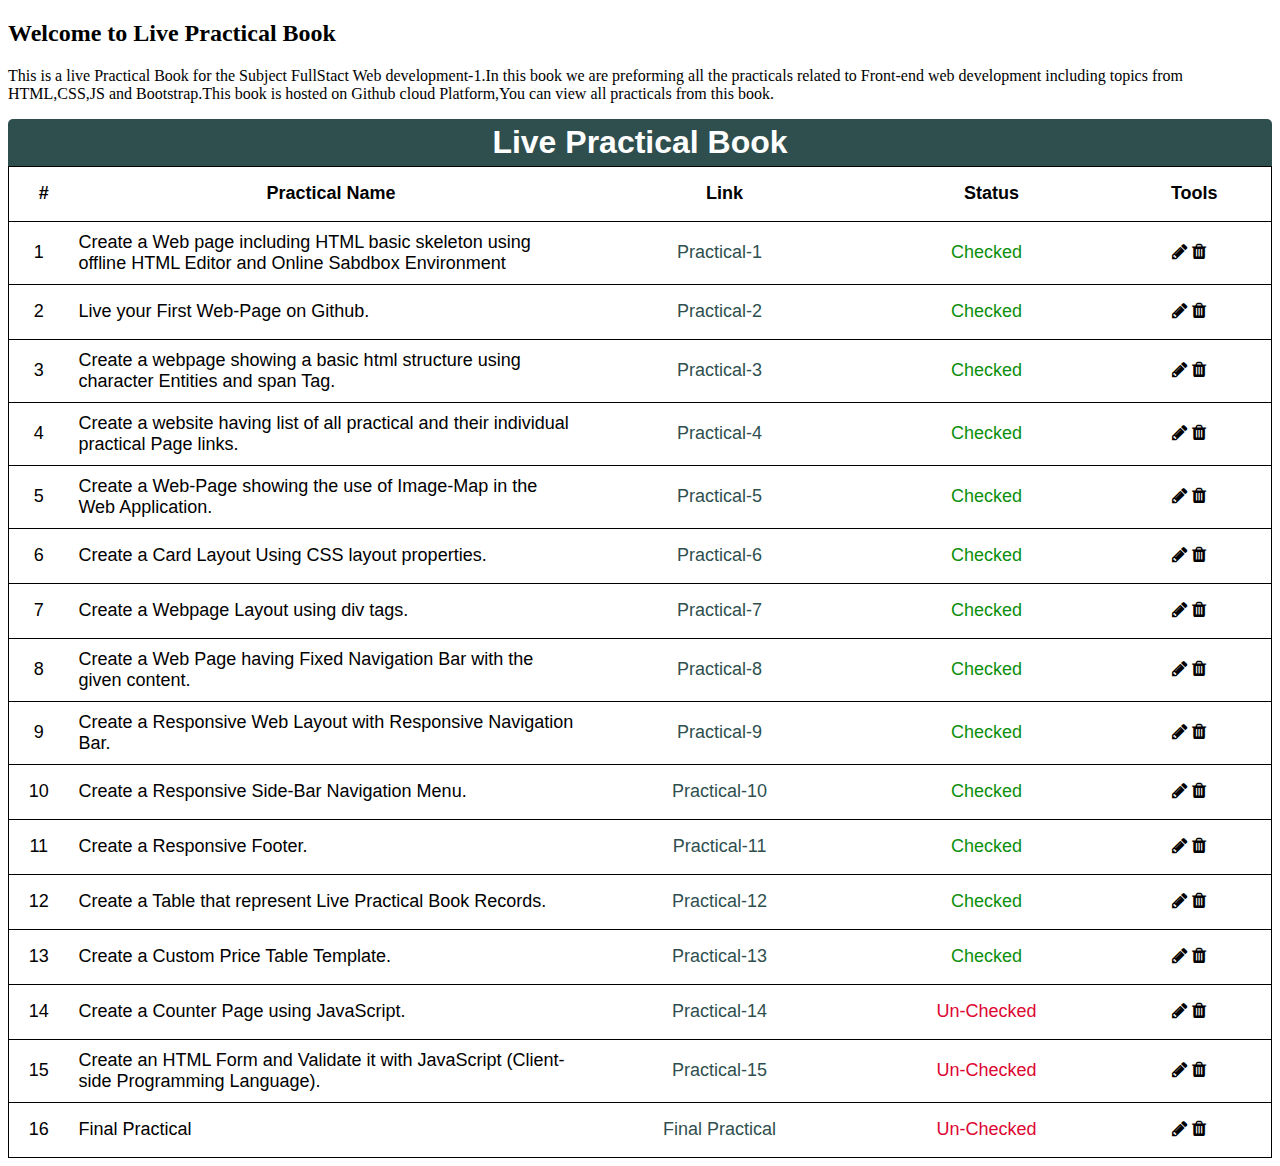
<file: index.html>
<!DOCTYPE html>
<html lang="en">
<head>
    <meta charset="UTF-8">
    <meta http-equiv="X-UA-Compatible" content="IE=edge">
    <meta name="viewport" content="width=device-width, initial-scale=1.0">
    <title>FullStack Practicals</title>
    <link rel="stylesheet" href="./index.css">
    <link rel="stylesheet" href="https://stackpath.bootstrapcdn.com/font-awesome/4.7.0/css/font-awesome.min.css">
</head>
<body>
    <h2>Welcome to Live Practical Book</h2>
    <p>
      This is a live Practical Book for the Subject FullStact Web
      development-1.In this book we are preforming all the practicals related to
      Front-end web development including topics from HTML,CSS,JS and
      Bootstrap.This book is hosted on Github cloud Platform,You can view all
      practicals from this book.
    </p>
    <table align="center">
        <caption>Live Practical Book</caption>
        <tr>
            <th>#</th>
            <th>Practical Name</th>
            <th>Link</th>
            <th>Status</th>
            <th>Tools</th>
        </tr>
        <tr>
            <td>1</td>
            <td id="name">Create a Web page including HTML basic skeleton using offline HTML Editor and Online Sabdbox Environment</td>
            <td><a href="./Practicals/Practical-1.html" target="_blank">Practical-1</a> </td>
            <td id="check">Checked</td>
            <td><span><i class="fa fa-pencil " title="Edit"></i></span><i class="fa fa-trash" title="Delete"></i></td>
        </tr>
        <tr>
            <td>2</td>
            <td id="name">Live your First Web-Page on Github.</td>
            <td><a href="./Practicals/Practical-2.html" target="_blank">Practical-2</a> </td>
            <td id="check">Checked</td>
            <td><span><i class="fa fa-pencil " title="Edit"></i></span><i class="fa fa-trash" title="Delete"></i></td>
        </tr>
        <tr>
            <td>3</td>
            <td id="name">Create a webpage showing a basic html structure using character Entities and span Tag.</td>
            <td><a href="./Practicals/Practical-3.html" target="_blank">Practical-3</a> </td>
            <td id="check">Checked</td>
            <td><span><i class="fa fa-pencil " title="Edit"></i></span><i class="fa fa-trash" title="Delete"></i></td>
        </tr>
        <tr>
            <td>4</td>
            <td id="name">Create a website having list of all practical and their individual practical Page links. </td>
            <td><a href="./Practicals/Practical-4.html" target="_blank">Practical-4</a> </td>
            <td id="check">Checked</td>
            <td><span><i class="fa fa-pencil " title="Edit"></i></span><i class="fa fa-trash" title="Delete"></i></td>
        </tr>
        <tr>
            <td>5</td>
            <td id="name">Create a Web-Page showing the use of Image-Map in the Web Application.</td>
            <td><a href="./Practicals/Practical-5.html" target="_blank">Practical-5</a> </td>
            <td id="check">Checked</td>
            <td><span><i class="fa fa-pencil " title="Edit"></i></span><i class="fa fa-trash" title="Delete"></i></td>
        </tr>
        <tr>
            <td>6</td>
            <td id="name">Create a Card Layout Using CSS layout properties.</td>
            <td><a href="./Practicals/Practical-6.html" target="_blank">Practical-6</a> </td>
            <td id="check">Checked</td>
            <td><span><i class="fa fa-pencil " title="Edit"></i></span><i class="fa fa-trash" title="Delete"></i></td>
        </tr>
        <tr>
            <td>7</td>
            <td id="name">Create a Webpage Layout using div tags. </td>
            <td><a href="./Practicals/Practical-7.html" target="_blank">Practical-7</a> </td>
            <td id="check">Checked</td>
            <td><span><i class="fa fa-pencil " title="Edit"></i></span><i class="fa fa-trash" title="Delete"></i></td>
        </tr>
        <tr>
            <td>8</td>
            <td id="name">Create a Web Page having Fixed Navigation Bar with the given content.</td>
            <td><a href="./Practicals/Practical-8.html" target="_blank">Practical-8</a> </td>
            <td id="check">Checked</td>
            <td><span><i class="fa fa-pencil " title="Edit"></i></span><i class="fa fa-trash" title="Delete"></i></td>
        </tr>
        <tr>
            <td>9</td>
            <td id="name">Create a Responsive Web Layout with Responsive Navigation Bar. </td>
            <td><a href="./Practicals/Practical-9.html" target="_blank">Practical-9</a> </td>
            <td id="check">Checked</td>
            <td><span><i class="fa fa-pencil " title="Edit"></i></span><i class="fa fa-trash" title="Delete"></i></td>
        </tr>
        <tr>
            <td>10</td>
            <td id="name">Create a Responsive Side-Bar Navigation Menu.</td>
            <td><a href="./Practicals/Practical-10.html" target="_blank">Practical-10</a> </td>
            <td id="check">Checked</td>
            <td><span><i class="fa fa-pencil" title="Edit"></i></span><i class="fa fa-trash" title="Delete"></i></td>
        </tr>
        <tr>
            <td>11</td>
            <td id="name">Create a Responsive Footer.</td>
            <td><a href="./Practicals/Practical-11.html" target="_blank">Practical-11</a> </td>
            <td id="check">Checked</td>
            <td><span><i class="fa fa-pencil" title="Edit"></i></span><i class="fa fa-trash" title="Delete"></i></td>
        </tr>
        <tr>
            <td>12</td>
            <td id="name">Create a Table that represent Live Practical Book Records.</td>
            <td><a href="./Practicals/Practical-12.html" target="_blank">Practical-12</a> </td>
            <td id="check">Checked</td>
            <td><span><i class="fa fa-pencil" title="Edit"></i></span><i class="fa fa-trash" title="Delete"></i></td>
        </tr>
        <tr>
            <td>13</td>
            <td id="name">Create a Custom Price Table Template.</td>
            <td><a href="./Practicals/Practical-13.html" target="_blank">Practical-13</a></td>
            <td id="check">Checked</td>
            <td><span><i class="fa fa-pencil" title="Edit"></i></span><i class="fa fa-trash" title="Delete"></i></td>
        </tr>
        <tr>
            <td>14</td>
            <td id="name">Create a Counter Page using JavaScript.</td>
            <td><a href="./Practicals/Practical-14.html" target="_blank">Practical-14</a></td>
            <td id="check" style="color: rgb(221, 7, 50); font-weight: 300;">Un-Checked</td>
            <td><span><i class="fa fa-pencil" title="Edit"></i></span><i class="fa fa-trash" title="Delete"></i></td>
        </tr>
        <tr>
            <td>15</td>
            <td id="name">Create an HTML Form and Validate it with JavaScript (Client-side Programming Language).</td>
            <td><a href="./Practicals/Practical-15.html" target="_blank">Practical-15</a></td>
            <td id="check" style="color: rgb(221, 7, 50); font-weight: 300;">Un-Checked</td>
            <td><span><i class="fa fa-pencil" title="Edit"></i></span><i class="fa fa-trash" title="Delete"></i></td>
        </tr>
        <tr>
            <td>16</td>
            <td id="name">Final Practical</td>
            <td><a href="./Practicals/FinalPractical.html" target="_blank">Final Practical</a></td>
            <td id="check" style="color: rgb(221, 7, 50); font-weight: 300;">Un-Checked</td>
            <td><span><i class="fa fa-pencil" title="Edit"></i></span><i class="fa fa-trash" title="Delete"></i></td>
        </tr>
    </table>
</body>
</html>
</file>
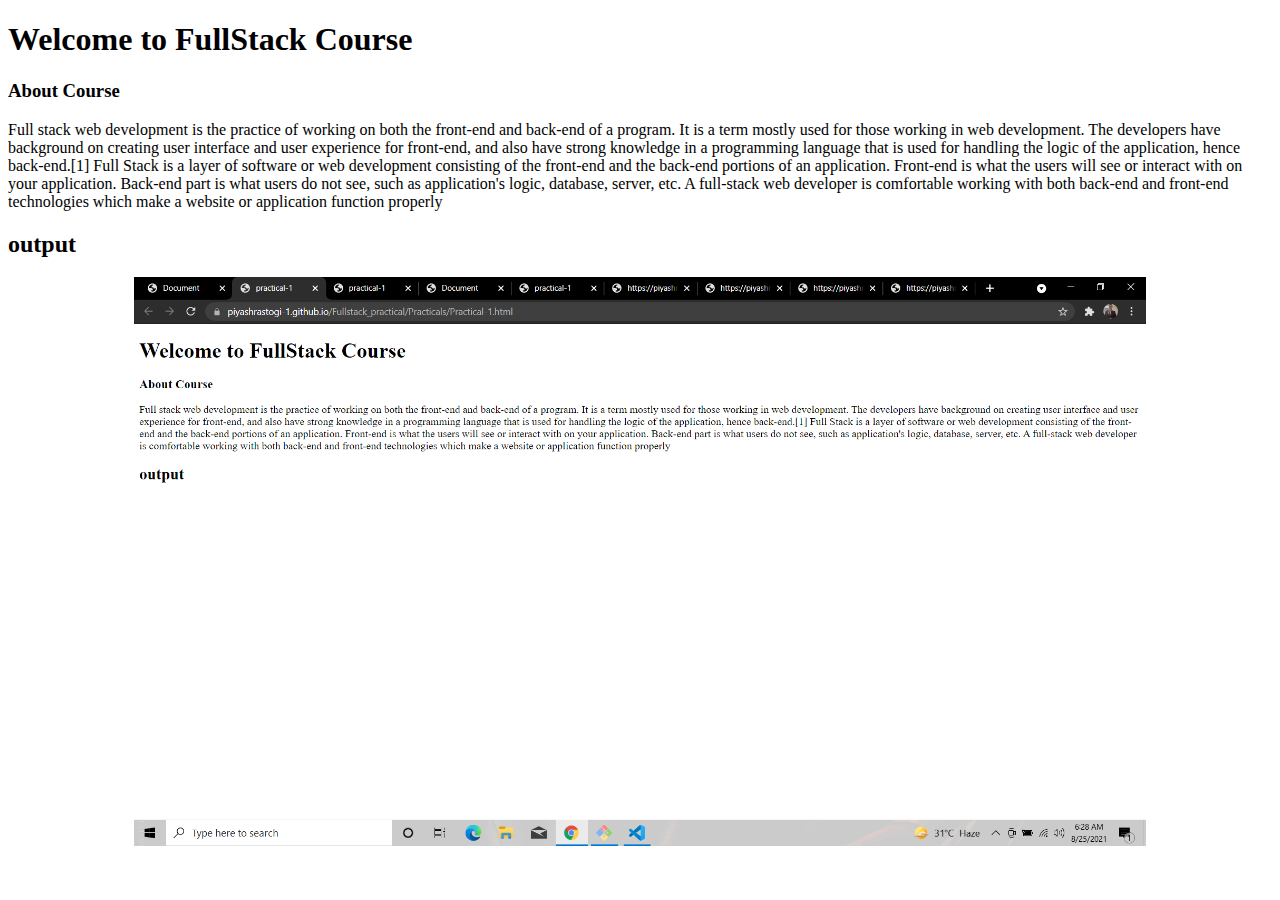
<file: Practicals/Practical-1.html>
<!DOCTYPE html>
<html lang="en">
  <head>
    <meta charset="UTF-8" />
    <meta http-equiv="X-UA-Compatible" content="IE=edge" />
    <meta name="viewport" content="width=device-width, initial-scale=1.0" />
    <title>practical-1</title>
  </head>
  <style>
    img{
      margin-left: 10%;
    }
  </style>
  <body>
    <h1>Welcome to FullStack Course</h1>
    <h3>About Course</h3>
    <p>
      Full stack web development is the practice of working on both the
      front-end and back-end of a program. It is a term mostly used for those
      working in web development. The developers have background on creating
      user interface and user experience for front-end, and also have strong
      knowledge in a programming language that is used for handling the logic of
      the application, hence back-end.[1] Full Stack is a layer of software or
      web development consisting of the front-end and the back-end portions of
      an application. Front-end is what the users will see or interact with on
      your application. Back-end part is what users do not see, such as
      application's logic, database, server, etc. A full-stack web developer is
      comfortable working with both back-end and front-end technologies which
      make a website or application function properly
    </p>
    <h2>output</h2>
 <img src="../Images/practical1.png" alt="" width="80%">
  </body>
</html>
</file>
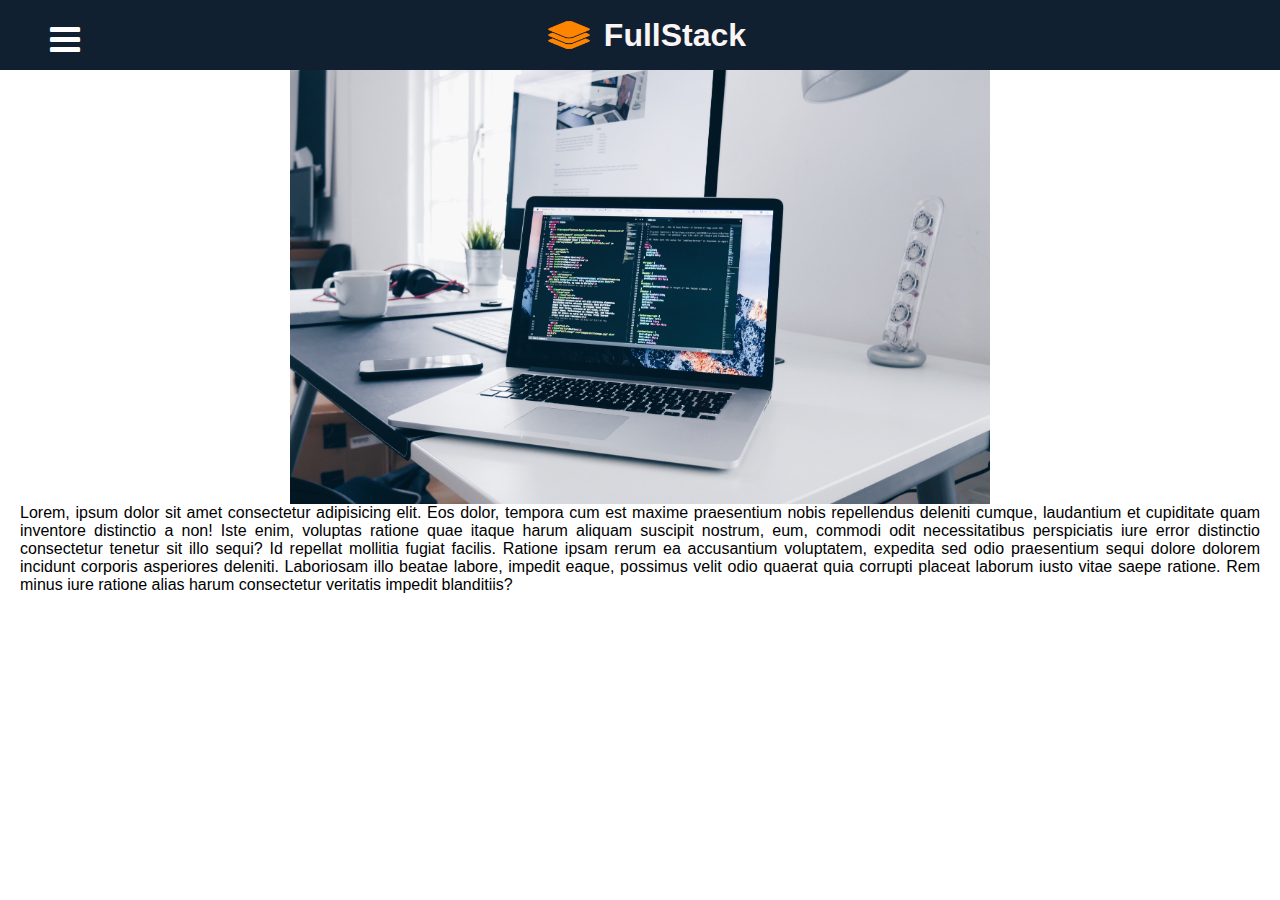
<file: Practicals/Practical-10.html>
<!DOCTYPE html>
<html lang="en">

<head>
    <meta charset="UTF-8" />
    <meta http-equiv="X-UA-Compatible" content="IE=edge" />
    <meta name="viewport" content="width=device-width, initial-scale=1.0" />
    <title>Practical-10</title>
    <link rel="stylesheet"
        href="https://stackpath.bootstrapcdn.com/font-awesome/4.7.0/css/font-awesome.min.css"/>
    <link rel="stylesheet" href="./CSS/Practical-10.css" />
</head>

<body>
    <header>
        <img src="../Images/fullstack.png" alt="" />
        <h1>FullStack</h1>
    </header>
        <input type="checkbox" name="" id="chk">
        <label for="chk" class="show-btn">
            <i class="fa fa-bars"></i>
        </label>
        <label for="chk" class="hide-btn">
            <i class="fa fa-times"></i>
        </label>
    
    <aside class="sidebar">
        <ul>
            <li><a href="#"><i class="fa fa-home"><span> Home</span></i></a></li>
            <li><a href="#"><i class="fa fa-user"><span> About</span></i></a></li>
            <li><a href="#"><i class="fa fa-service"><span> Service</span></i></a></li>
            <li><a href="#"><i class="fa fa-edit"><span> Blog</span></i></a></li>
            <li><a href="#"><i class="fa fa-phone"><span> Contact</span></i></a></li>
        </ul>
        <div class="social-link"> 
            <i class="fa fa-facebook-square"></i>
            <i class="fa fa-youtube-square"></i>
            <i class="fa fa-instagram"></i>
        </div>
        

    </aside>
    <main>
        <img src="../Images/background.jpg" alt="" />
        <p>
            Lorem, ipsum dolor sit amet consectetur adipisicing elit. Eos dolor,
            tempora cum est maxime praesentium nobis repellendus deleniti cumque,
            laudantium et cupiditate quam inventore distinctio a non! Iste enim,
            voluptas ratione quae itaque harum aliquam suscipit nostrum, eum,
            commodi odit necessitatibus perspiciatis iure error distinctio
            consectetur tenetur sit illo sequi? Id repellat mollitia fugiat facilis.
            Ratione ipsam rerum ea accusantium voluptatem, expedita sed odio
            praesentium sequi dolore dolorem incidunt corporis asperiores deleniti.
            Laboriosam illo beatae labore, impedit eaque, possimus velit odio
            quaerat quia corrupti placeat laborum iusto vitae saepe ratione. Rem
            minus iure ratione alias harum consectetur veritatis impedit blanditiis?
        </p>
    </main>
</body>

</html>
</file>
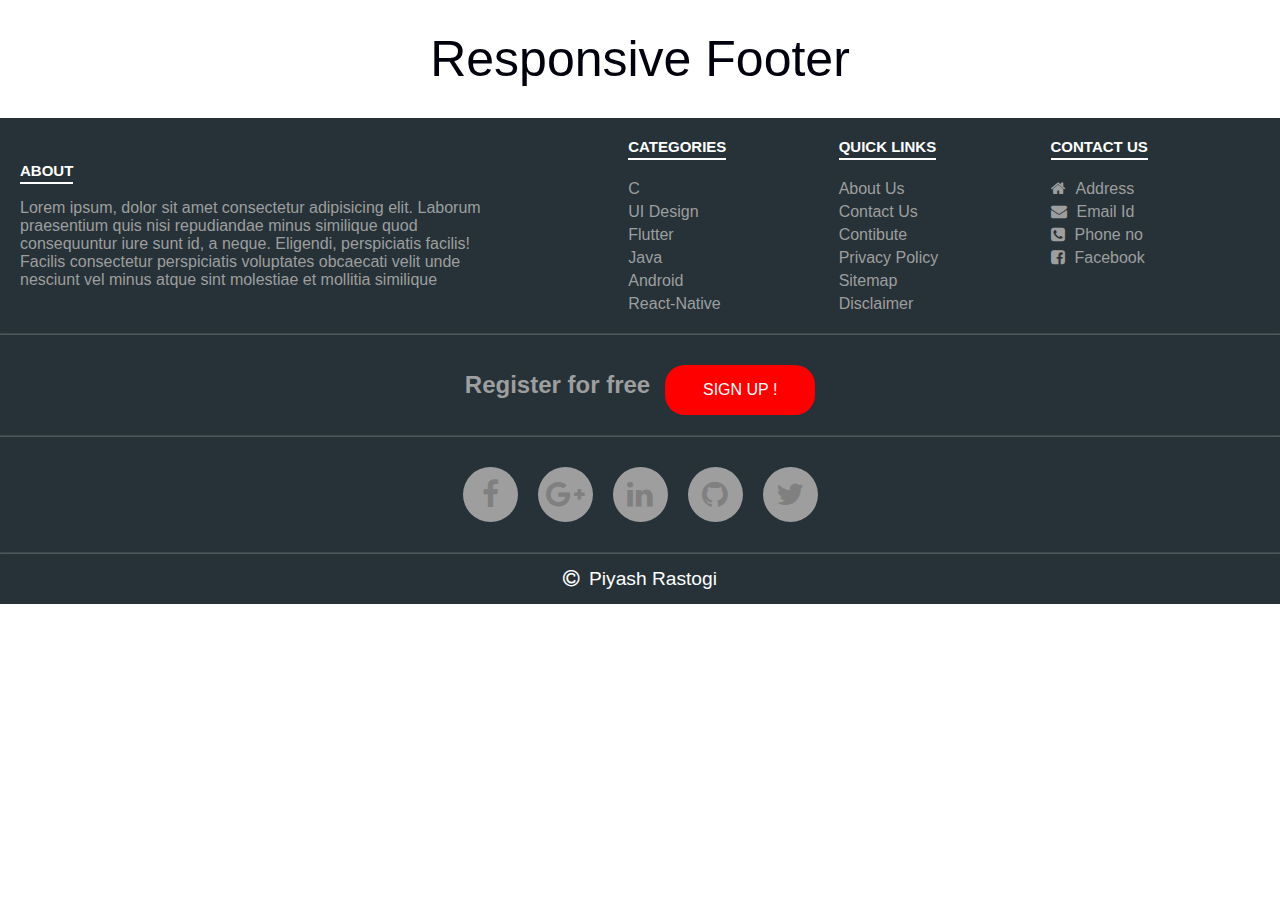
<file: Practicals/Practical-11.html>
<!DOCTYPE html>
<html lang="en">

<head>
    <meta charset="UTF-8">
    <meta name="viewport" content="width=device-width, initial-scale=1.0">
    <title>Practical-11</title>
    <link rel="stylesheet" href="https://stackpath.bootstrapcdn.com/font-awesome/4.7.0/css/font-awesome.min.css">
    <link rel="stylesheet" href="./CSS/Practical-11.css">
</head>
<main>
    Responsive Footer
</main>
<footer>
    <section class="section1">
        <section class="left">
            <h3>About</h3>
            <p>Lorem ipsum, dolor sit amet consectetur adipisicing elit. Laborum praesentium quis nisi repudiandae minus similique quod consequuntur iure sunt id, a neque. Eligendi, perspiciatis facilis! Facilis consectetur perspiciatis voluptates obcaecati
                velit unde nesciunt vel minus atque sint molestiae et mollitia similique
            </p>
        </section>
        <section class="right">
            <ul class="list">
                <h3>Categories</h3>
                <li><a href="#">C</a></li>
                <li><a href="#">UI Design</a></li>
                <li><a href="#">Flutter</a></li>
                <li><a href="#">Java</a></li>
                <li><a href="#">Android</a></li>
                <li><a href="#">React-Native</a></li>
            </ul>
            <ul class="list">
                <h3>Quick Links</h3>
                <li><a href="#">About Us</a></li>
                <li><a href="#">Contact Us</a></li>
                <li><a href="#">Contibute</a></li>
                <li><a href="#">Privacy Policy</a></li>
                <li><a href="#">Sitemap</a></li>
                <li><a href="#">Disclaimer</a></li>
            </ul>
            <ul class="list">
                <h3>Contact Us</h3>
                <li><a href="#"><i class="fa fa-home"></i>Address</a></li>
                <li><a href="#"><i class="fa fa-envelope"></i>Email Id</a></li>
                <li><a href="#"><i class="fa fa-phone-square"></i>Phone no</a></li>
                <li><a href="#"><i class="fa fa-facebook-square"></i>Facebook</a></li>
            </ul>
        </section>
    </section>
    <hr>
    <section class="section2">
        <h2>Register for free</h2>
        <a href="">Sign up !</a>
    </section>
    <hr>
    <section class="section3">
        <a href="#" class="facebook"><i class="fa fa-facebook"></i></a>
        <a href="#" class="google"><i class="fa fa-google-plus"></i></a>
        <a href="#" class="linkedin"><i class="fa fa-linkedin"></i></a>
        <a href="#" class="github"><i class="fa fa-github"></i></a>
        <a href="#" class="twitter"><i class="fa fa-twitter"></i></a>
    </section>
    <hr>
    <section class="section4">
        <p><i class="fa fa-copyright"></i>Piyash Rastogi</p>
    </section>
</footer>

<body>

</body>

</html>
</file>
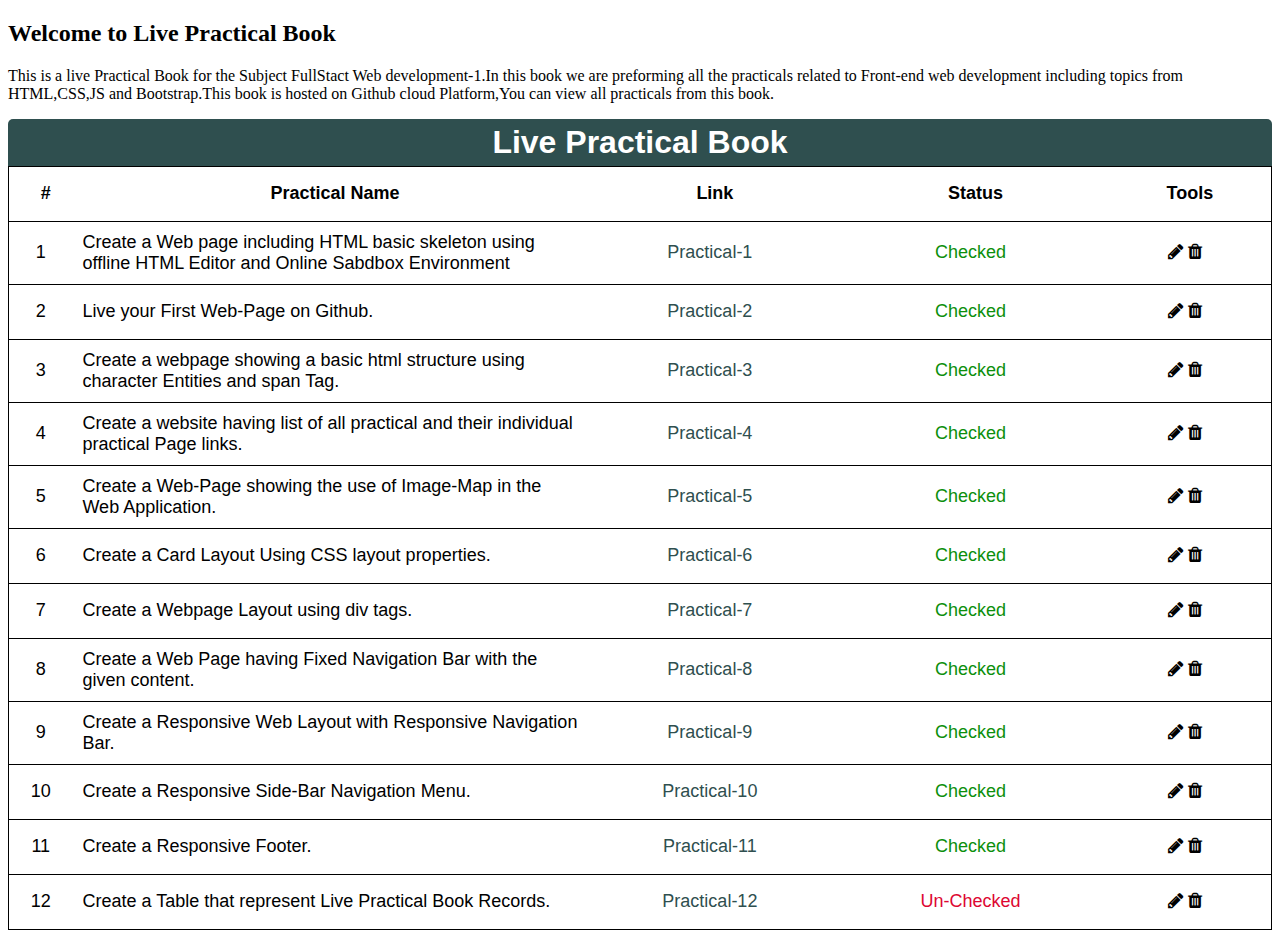
<file: Practicals/Practical-12.html>
<!DOCTYPE html>
<html lang="en">
<head>
    <meta charset="UTF-8">
    <meta http-equiv="X-UA-Compatible" content="IE=edge">
    <meta name="viewport" content="width=device-width, initial-scale=1.0">
    <title>Practical-12</title>
    <link rel="stylesheet" href="./CSS/Practical-12.css">
    <link rel="stylesheet" href="https://stackpath.bootstrapcdn.com/font-awesome/4.7.0/css/font-awesome.min.css">
</head>
<body>
    <h2>Welcome to Live Practical Book</h2>
    <p>
      This is a live Practical Book for the Subject FullStact Web
      development-1.In this book we are preforming all the practicals related to
      Front-end web development including topics from HTML,CSS,JS and
      Bootstrap.This book is hosted on Github cloud Platform,You can view all
      practicals from this book.
    </p>
    <table align="center">
        <caption>Live Practical Book</caption>
        <tr>
            <th>#</th>
            <th>Practical Name</th>
            <th>Link</th>
            <th>Status</th>
            <th>Tools</th>
        </tr>
        <tr>
            <td>1</td>
            <td id="name">Create a Web page including HTML basic skeleton using offline HTML Editor and Online Sabdbox Environment</td>
            <td><a href="./Practical-1.html" target="_blank">Practical-1</a> </td>
            <td id="check">Checked</td>
            <td><span><i class="fa fa-pencil " title="Edit"></i></span><i class="fa fa-trash" title="Delete"></i></td>
        </tr>
        <tr>
            <td>2</td>
            <td id="name">Live your First Web-Page on Github.</td>
            <td><a href="./Practical-2.html" target="_blank">Practical-2</a> </td>
            <td id="check">Checked</td>
            <td><span><i class="fa fa-pencil " title="Edit"></i></span><i class="fa fa-trash" title="Delete"></i></td>
        </tr>
        <tr>
            <td>3</td>
            <td id="name">Create a webpage showing a basic html structure using character Entities and span Tag.</td>
            <td><a href="./Practical-3.html" target="_blank">Practical-3</a> </td>
            <td id="check">Checked</td>
            <td><span><i class="fa fa-pencil " title="Edit"></i></span><i class="fa fa-trash" title="Delete"></i></td>
        </tr>
        <tr>
            <td>4</td>
            <td id="name">Create a website having list of all practical and their individual practical Page links. </td>
            <td><a href="./Practical-4.html" target="_blank">Practical-4</a> </td>
            <td id="check">Checked</td>
            <td><span><i class="fa fa-pencil " title="Edit"></i></span><i class="fa fa-trash" title="Delete"></i></td>
        </tr>
        <tr>
            <td>5</td>
            <td id="name">Create a Web-Page showing the use of Image-Map in the Web Application.</td>
            <td><a href="./Practical-5.html" target="_blank">Practical-5</a> </td>
            <td id="check">Checked</td>
            <td><span><i class="fa fa-pencil " title="Edit"></i></span><i class="fa fa-trash" title="Delete"></i></td>
        </tr>
        <tr>
            <td>6</td>
            <td id="name">Create a Card Layout Using CSS layout properties.</td>
            <td><a href="./Practical-6.html" target="_blank">Practical-6</a> </td>
            <td id="check">Checked</td>
            <td><span><i class="fa fa-pencil " title="Edit"></i></span><i class="fa fa-trash" title="Delete"></i></td>
        </tr>
        <tr>
            <td>7</td>
            <td id="name">Create a Webpage Layout using div tags. </td>
            <td><a href="./Practical-7.html" target="_blank">Practical-7</a> </td>
            <td id="check">Checked</td>
            <td><span><i class="fa fa-pencil " title="Edit"></i></span><i class="fa fa-trash" title="Delete"></i></td>
        </tr>
        <tr>
            <td>8</td>
            <td id="name">Create a Web Page having Fixed Navigation Bar with the given content.</td>
            <td><a href="./Practical-8.html" target="_blank">Practical-8</a> </td>
            <td id="check">Checked</td>
            <td><span><i class="fa fa-pencil " title="Edit"></i></span><i class="fa fa-trash" title="Delete"></i></td>
        </tr>
        <tr>
            <td>9</td>
            <td id="name">Create a Responsive Web Layout with Responsive Navigation Bar. </td>
            <td><a href="./Practical-9.html" target="_blank">Practical-9</a> </td>
            <td id="check">Checked</td>
            <td><span><i class="fa fa-pencil " title="Edit"></i></span><i class="fa fa-trash" title="Delete"></i></td>
        </tr>
        <tr>
            <td>10</td>
            <td id="name">Create a Responsive Side-Bar Navigation Menu.</td>
            <td><a href="./Practical-10.html" target="_blank">Practical-10</a> </td>
            <td id="check">Checked</td>
            <td><span><i class="fa fa-pencil" title="Edit"></i></span><i class="fa fa-trash" title="Delete"></i></td>
        </tr>
        <tr>
            <td>11</td>
            <td id="name">Create a Responsive Footer.</td>
            <td><a href="./Practical-11.html" target="_blank">Practical-11</a> </td>
            <td id="check">Checked</td>
            <td><span><i class="fa fa-pencil" title="Edit"></i></span><i class="fa fa-trash" title="Delete"></i></td>
        </tr>
        <tr>
            <td>12</td>
            <td id="name">Create a Table that represent Live Practical Book Records.</td>
            <td><a href="./Practical-12.html" target="_blank">Practical-12</a> </td>
            <td id="check" style="color: rgb(221, 7, 50); font-weight: 300;">Un-Checked</td>
            <td><span><i class="fa fa-pencil" title="Edit"></i></span><i class="fa fa-trash" title="Delete"></i></td>
        </tr>
    </table>
</body>
</html>
</file>
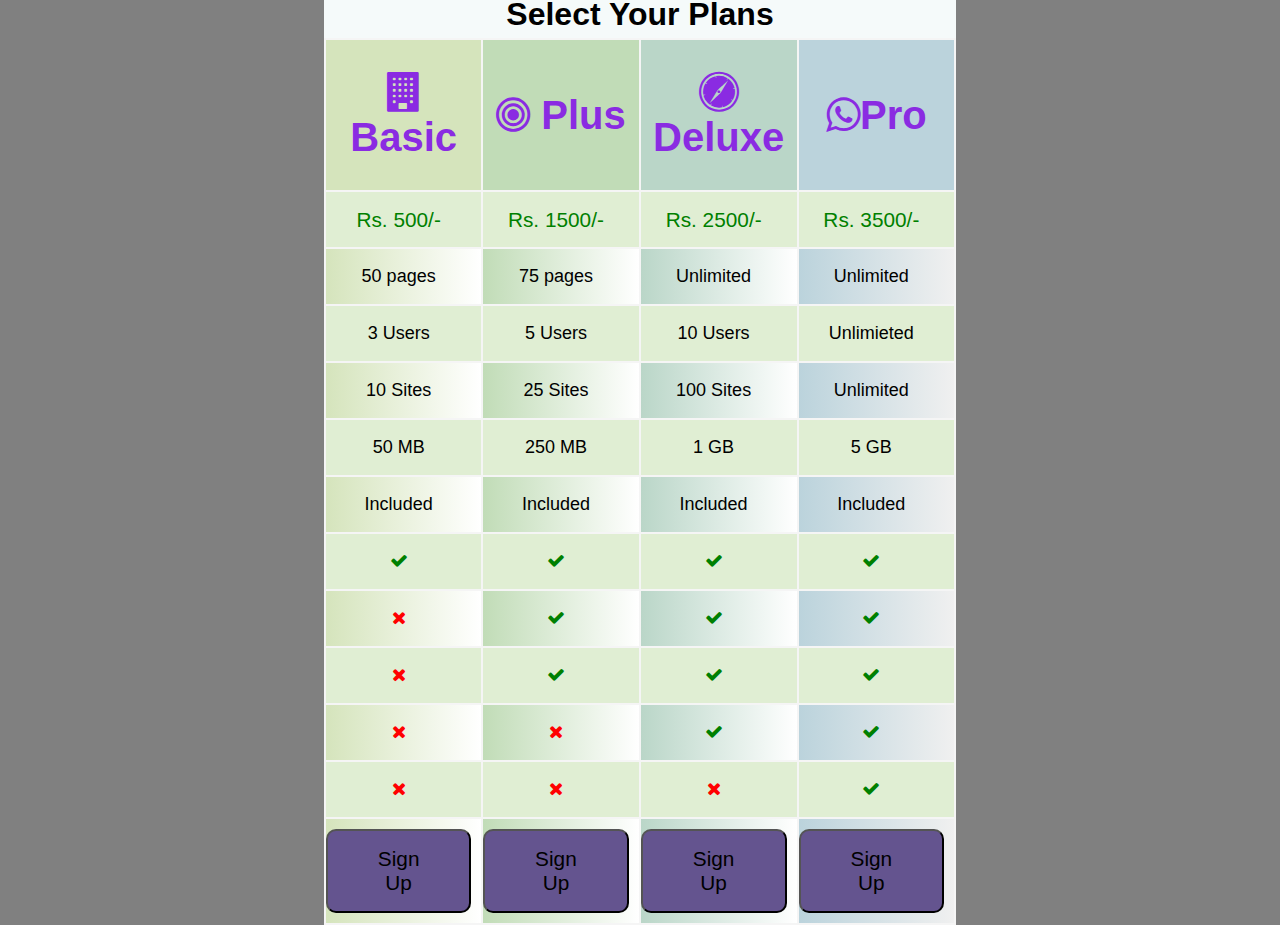
<file: Practicals/Practical-13.html>
<!DOCTYPE html>
<html lang="en">
<head>
    <meta charset="UTF-8">
    <meta http-equiv="X-UA-Compatible" content="IE=edge">
    <meta name="viewport" content="width=device-width, initial-scale=1.0">
    <title>Your Plans</title>
    <link rel="stylesheet" href="./CSS/Practical-13.css">
    <link rel="stylesheet" href="https://stackpath.bootstrapcdn.com/font-awesome/4.7.0/css/font-awesome.min.css">
</head>
<body>
    
    <table>
        <caption>Select Your Plans</caption>
        <tr>
            <th style="background-color: #d5e4bc;"><i class="fa fa-building"></i> Basic</th>
            <th style="background-color: #c1dcb7;"><i class="fa fa-bullseye"></i> Plus</th>
            <th style="background-color: #bad6c8;"><i class="fa fa-safari"></i>Deluxe</th>
            <th style="background-color: rgba(187,211,220,255);"><i class="fa fa-whatsapp"></i>Pro</th>
        </tr>
        <tr class="me">
            <td>Rs. 500/-</td>
            <td>Rs. 1500/-</td>
            <td>Rs. 2500/-</td>
            <td>Rs. 3500/-</td>
        </tr>
        <tr>
            <td class="c1">50 pages</td>
            <td class="c2">75 pages</td>
            <td class="c3">Unlimited</td>
            <td class="c4"> Unlimited</td>
        </tr>
        <tr>
            <td>3 Users</td>
            <td>5 Users</td>
            <td>10 Users</td>
            <td>Unlimieted</td>
        </tr>   
        <tr>
            <td class="c1">10 Sites</td>
            <td class="c2">25 Sites</td>
            <td class="c3">100 Sites</td>
            <td class="c4">Unlimited</td>
        </tr>
        <tr>
            <td>50 MB</td>
            <td>250 MB</td>
            <td>1 GB</td>
            <td>5 GB</td>
        </tr>
        <tr>
            <td class="c1">Included</td>
            <td class="c2">Included</td>
            <td class="c3">Included</td>
            <td class="c4"> Included</td>
        </tr>
        <tr>
            <td style="color: green"><i class="fa fa-check" ></i></td>
            <td style="color: green"><i class="fa fa-check" ></i></td>
            <td style="color: green"><i class="fa fa-check" ></i></td>
            <td style="color: green"><i class="fa fa-check" ></i></td>
        </tr>
        <tr>
            <td class="c1" style="color:red"><i class="fa fa-times"></i></td>
            <td class="c2" style="color: green"><i class="fa fa-check" ></i></td>
            <td class="c3" style="color: green"><i class="fa fa-check" ></i></td>
            <td class="c4" style="color: green"><i class="fa fa-check" ></i></td>
        </tr>
        <tr>
            <td style="color:red"><i class="fa fa-times"></i></td>
            <td style="color: green"><i class="fa fa-check" ></i></td>
            <td style="color: green"><i class="fa fa-check" ></i></td>
            <td style="color: green"><i class="fa fa-check" ></i></td>
        </tr>
        <tr>
            <td class="c1" style="color:red"><i class="fa fa-times"></i></td>
            <td class="c2" style="color:red"><i class="fa fa-times"></i></td>
            <td class="c3" style="color: green"><i class="fa fa-check" ></i></td>
            <td class="c4" style="color: green"><i class="fa fa-check" ></i></td>
        </tr>
        <tr>
            <td style="color:red;"><i class="fa fa-times"></i></td>
            <td style="color:red"><i class="fa fa-times"></i></td>
            <td style="color:red"><i class="fa fa-times"></i></td>
            <td style="color: green"><i class="fa fa-check" ></i></td>
        </tr>
        <tr class="btn">
            <td class="c1"><button>Sign Up</button></td>
            <td class="c2"><button>Sign Up</button></td>
            <td class="c3"><button>Sign Up</button></td>
            <td class="c4"> <button>Sign Up</button></td>

        </tr>
    </table>

</body>
</html>
</file>
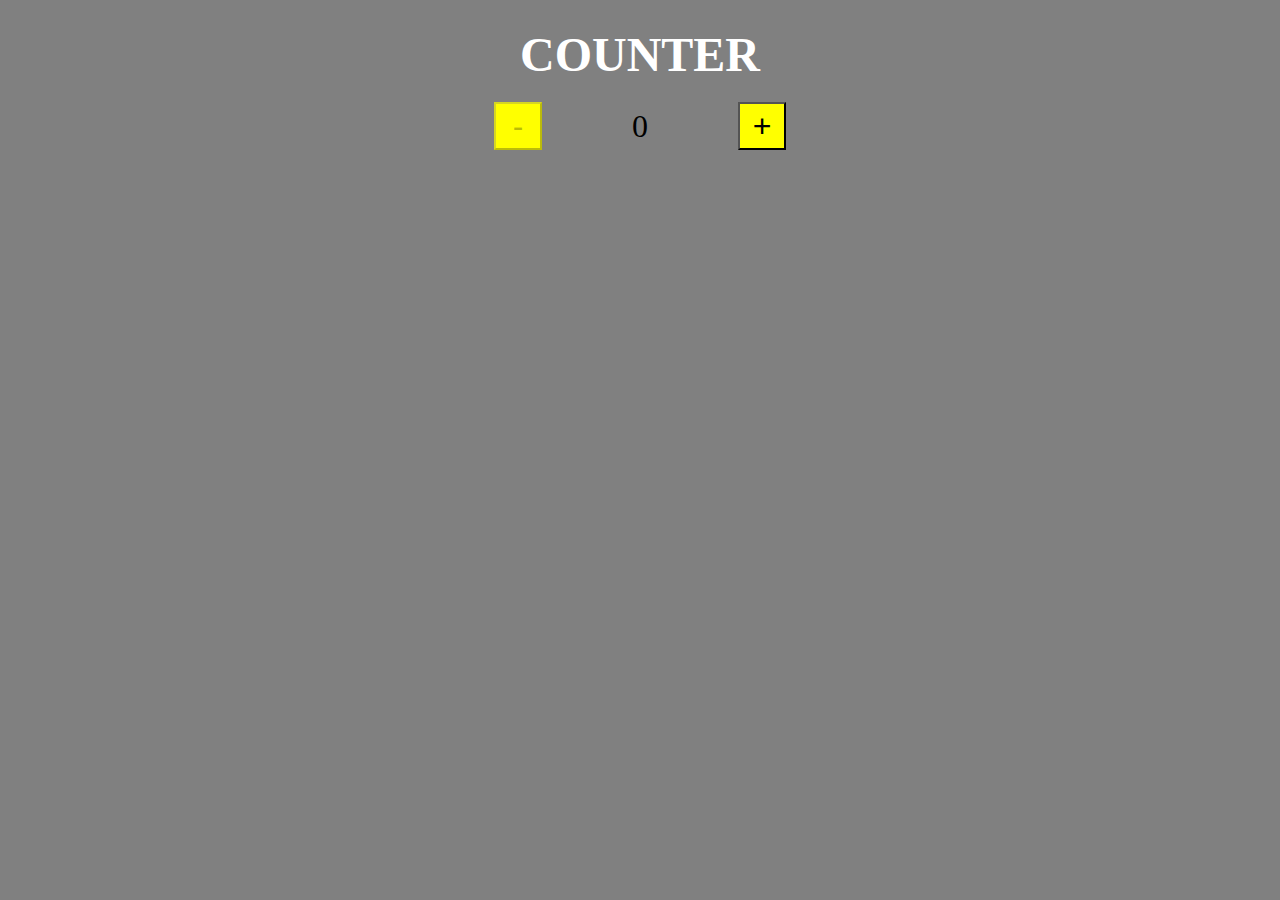
<file: Practicals/Practical-14.html>
<!DOCTYPE html>
<html lang="en">
<head>
    <meta charset="UTF-8">
    <meta http-equiv="X-UA-Compatible" content="IE=edge">
    <meta name="viewport" content="width=device-width, initial-scale=1.0">
    <title>Counter</title>
    <link rel="stylesheet" href="./CSS/Practical-14.css">
    
    <link rel="stylesheet" href="https://stackpath.bootstrapcdn.com/font-awesome/4.7.0/css/font-awesome.min.css">
</head>
<body>

    <div class="container">
        <h1 >COUNTER</h1>
        <div class="count">
            <button id="sub" onclick="fun1()">
                -
            </button>

            <p id="counter">0</p>
            
            <button id="add" onclick="fun2()">
                +
            </button>

        </div>
    </div>
    <script src="./JS/Practical-14.js"></script>
</body>
</html>
</file>
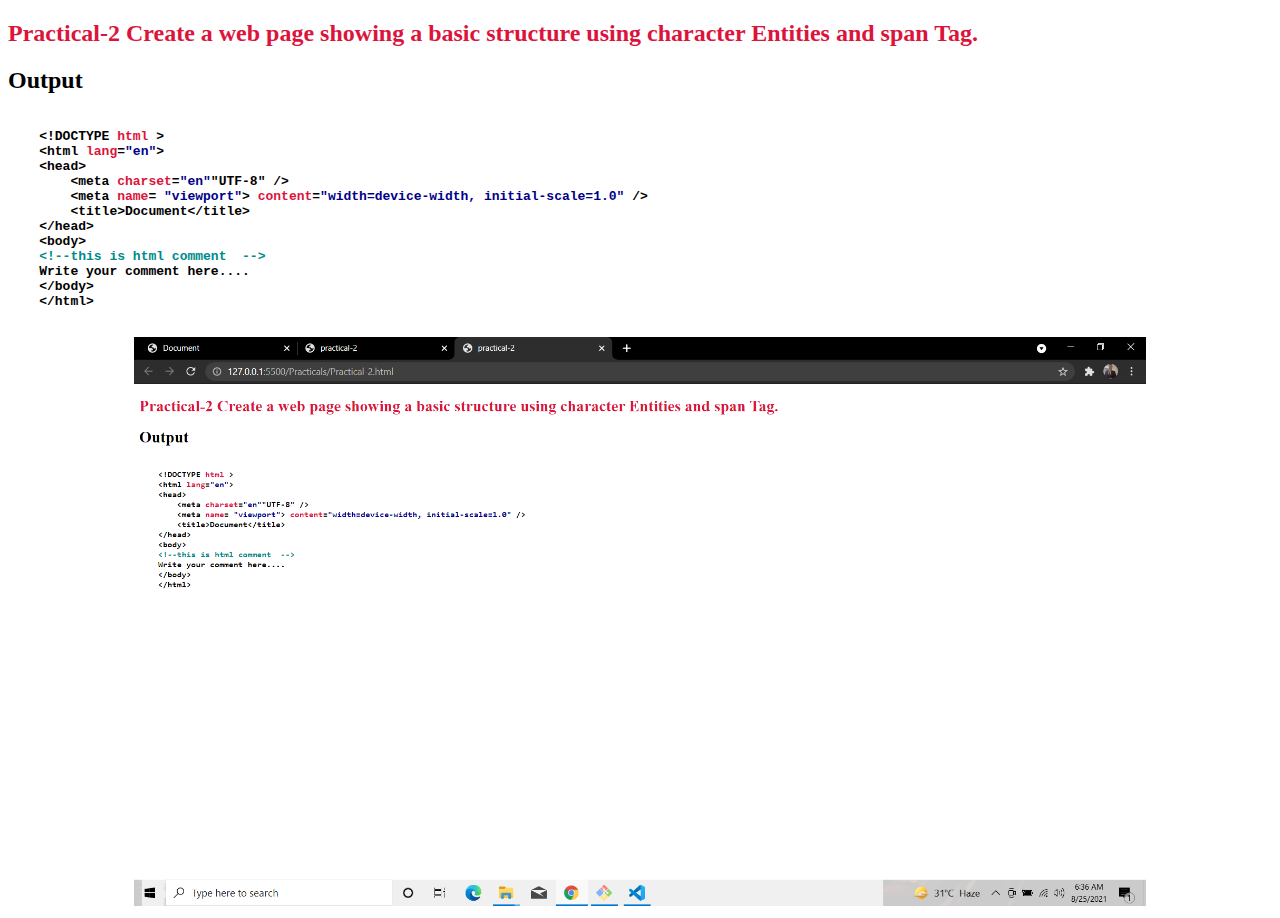
<file: Practicals/Practical-2.html>
<!DOCTYPE html>
<html lang="en">

<head>
    <meta charset="UTF-8" />
    <meta http-equiv="X-UA-Compatible" content="IE=edge" />
    <meta name="viewport" content="width=device-width, initial-scale=1.0" />
    <title>practical-2</title>
</head>
<body>
    <h2 style="color: crimson">
        Practical-2 Create a web page showing a basic structure using character
        Entities and span Tag.
    </h2>
    <h2>Output</h2>
    <pre ><b>
    &lt;!DOCTYPE <span style="color:crimson">html</span> >
    &lt;html <span style="color:crimson">lang</span>=<span style="color:darkblue">"en"</span>>
    &lt;head>
        &lt;meta <span style="color:crimson">charset</span>=<span style="color:darkblue">"en"</span>"UTF-8" />
        &lt;meta <span style="color:crimson">name</span>= <span style="color:darkblue">"viewport"</span>> <span style="color:crimson">content</span>=<span style="color:darkblue">"width=device-width, initial-scale=1.0"</span> />
        &lt;title>Document&lt;/title>
    &lt;/head>
    &lt;body>
    <span style="color: darkcyan;">&lt;!--this is html comment  --></span>            
    Write your comment here....
    &lt;/body>
    &lt;/html>
    </pre>
    <img src="../Images/practical2.png" alt="" width="80%"height="30%" style="margin-left: 10%;">
</body>

</html>
</file>
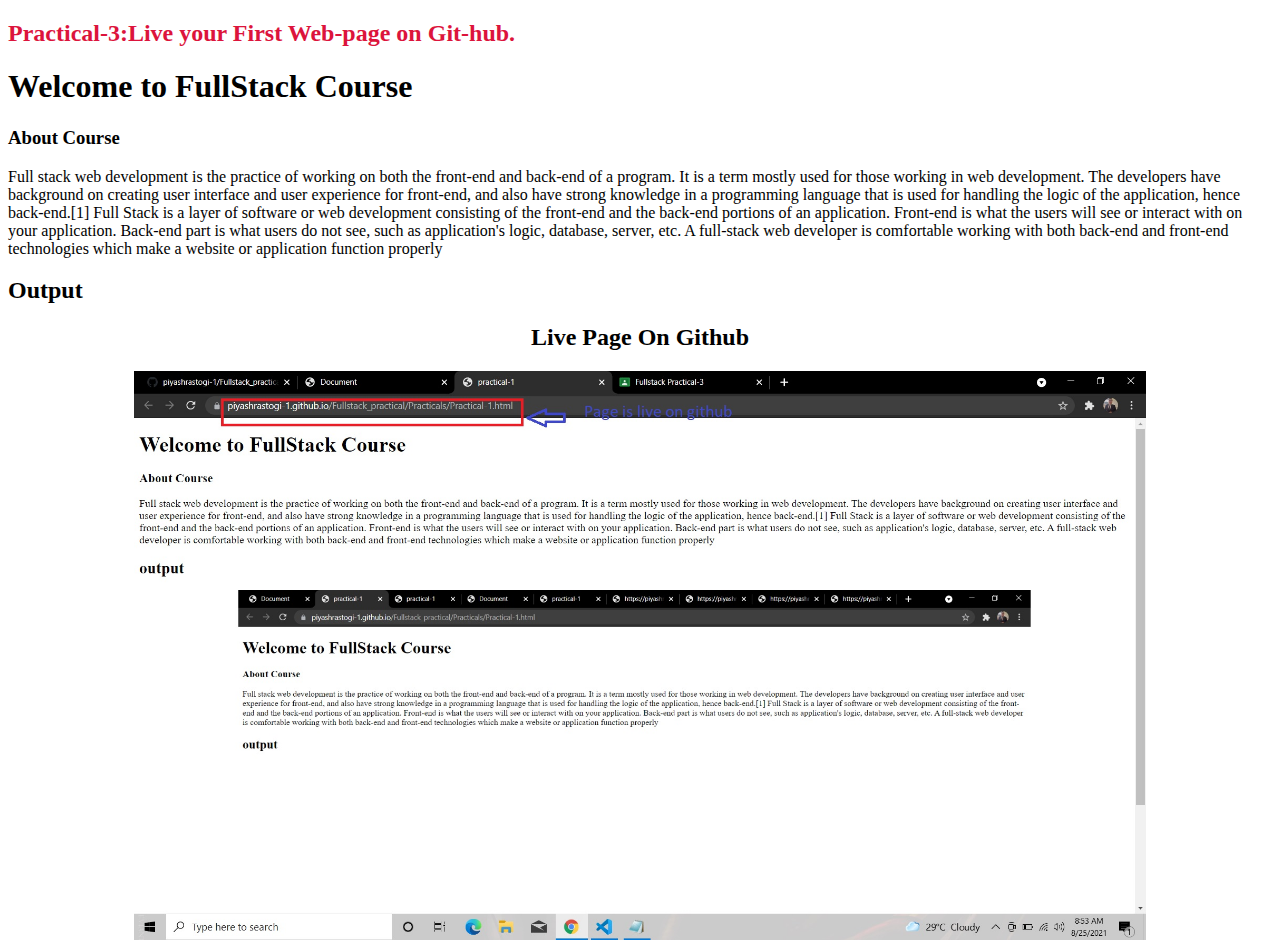
<file: Practicals/Practical-3.html>
<!DOCTYPE html>
<html lang="en">
  <head>
    <meta charset="UTF-8" />
    <meta http-equiv="X-UA-Compatible" content="IE=edge" />
    <meta name="viewport" content="width=device-width, initial-scale=1.0" />
    <title>practical-3</title>
  </head>
  <body>
      <h2 style="color: crimson;">Practical-3:Live your First Web-page on Git-hub.</h2>
    <h1>Welcome to FullStack Course</h1>
    <h3>About Course</h3>
    <p>
      Full stack web development is the practice of working on both the
      front-end and back-end of a program. It is a term mostly used for those
      working in web development. The developers have background on creating
      user interface and user experience for front-end, and also have strong
      knowledge in a programming language that is used for handling the logic of
      the application, hence back-end.[1] Full Stack is a layer of software or
      web development consisting of the front-end and the back-end portions of
      an application. Front-end is what the users will see or interact with on
      your application. Back-end part is what users do not see, such as
      application's logic, database, server, etc. A full-stack web developer is
      comfortable working with both back-end and front-end technologies which
      make a website or application function properly
    </p>
    <h2>Output</h2>
    <h2 style="text-align: center">Live Page On Github</h2>
   
    <img src="../Images/liveprac.jpg" alt="" width="80%""height="30%" style="margin-left: 10%;">
  </body>
</html>
</file>
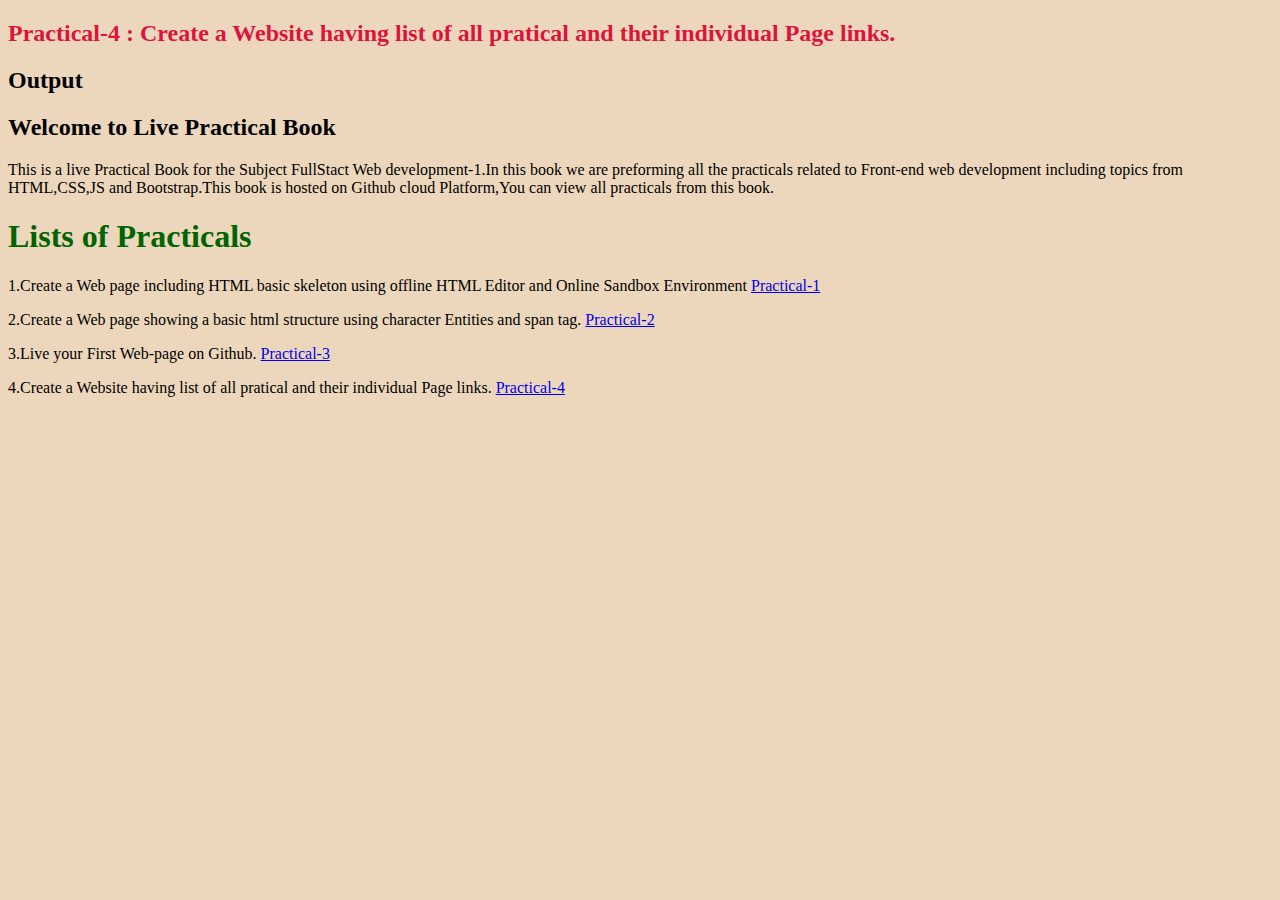
<file: Practicals/Practical-4.html>
<!DOCTYPE html>
<html lang="en">
  <head>
    <meta charset="UTF-8" />
    <meta http-equiv="X-UA-Compatible" content="IE=edge" />
    <title>practical-4</title>
  </head>

  <body style="background-color:rgb(236, 215, 188)">
      <a id="Practical-4" href=""></a>
    <h2 style="color: crimson">
      Practical-4 : Create a Website having list of all pratical and their
      individual Page links.
    </h2>
    <h2>Output</h2>
    <h2>Welcome to Live Practical Book</h2>
    <p>
      This is a live Practical Book for the Subject FullStact Web
      development-1.In this book we are preforming all the practicals related to
      Front-end web development including topics from HTML,CSS,JS and
      Bootstrap.This book is hosted on Github cloud Platform,You can view all
      practicals from this book.
    </p>
    <h1 style="color:darkgreen ">Lists of Practicals</h1>
    <p>
      1.Create a Web page including HTML basic skeleton using offline HTML Editor
      and Online Sandbox Environment
      <a href="./Practical-1.html">Practical-1</a>
    </p>
    <p>
      2.Create a Web page showing a basic html structure using character Entities
      and span tag.
      <a href="./Practical-2.html">Practical-2</a>
    </p>
    <p>
      3.Live your First Web-page on Github.
      <a href="./Practical-3.html">Practical-3</a>
    </p>
    <p>
      4.Create a Website having list of all pratical and their individual Page
      links. <a href="#Practical-4">Practical-4</a>
    </p>
  </body>
</html>
</file>
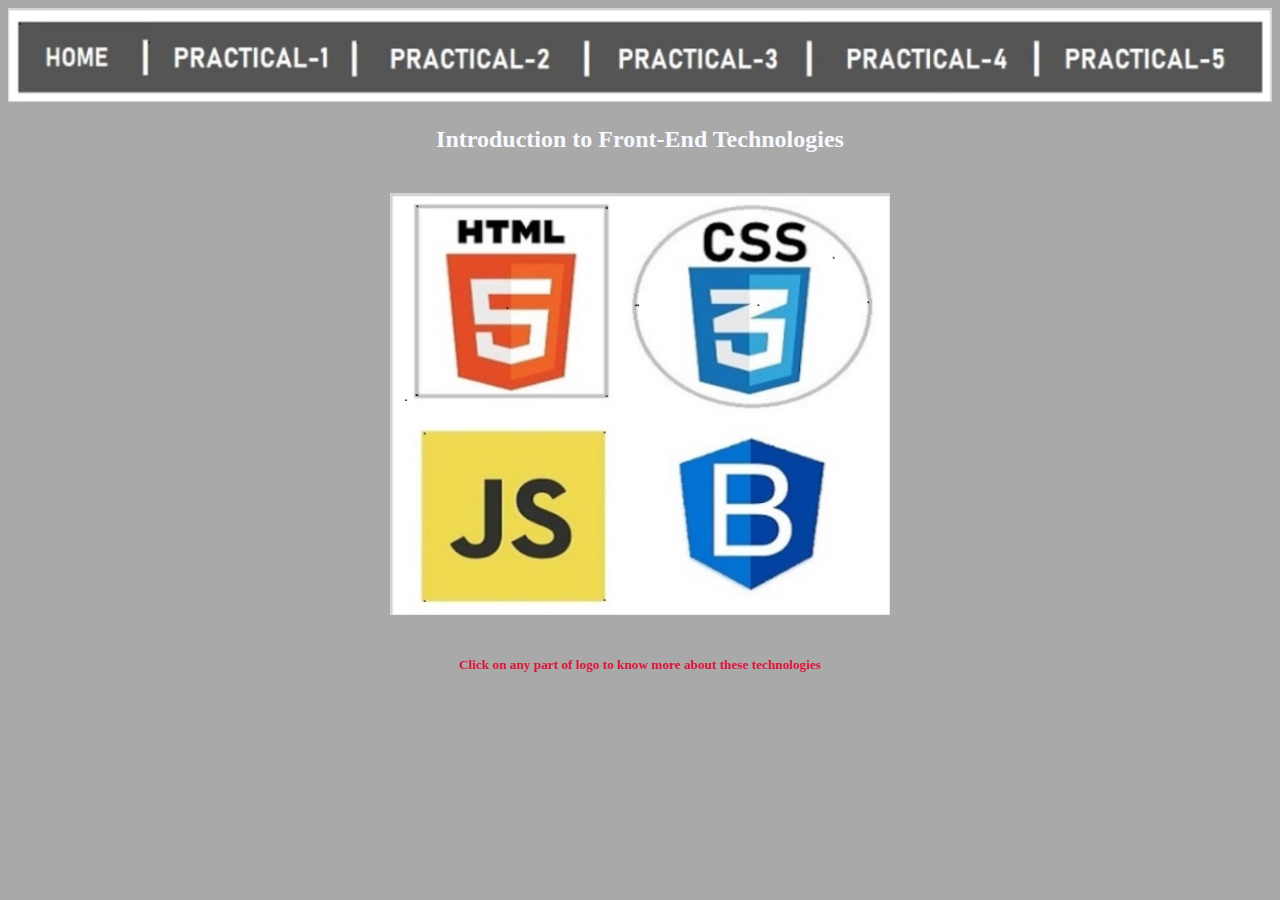
<file: Practicals/Practical-5.html>
<!DOCTYPE html>
<html lang="en">

<head>
    <meta charset="UTF-8">
    <meta http-equiv="X-UA-Compatible" content="IE=edge">
    <meta name="viewport" content="width=device-width, initial-scale=1.0">
    <title>Practical-5</title>
    <style>

        .center,
        span {
            display: flex;
            justify-content: center;
            text-align: center;
            color: white;
            font-size: 28px;
        }

        

        .images {

            display: flex;
            justify-content: center;
            text-align: center;
            margin: 20px;
            padding: 20px;

        }
    </style>
</head>

<body style="background-color:darkgray">
    <div>
        <img src="../Images/pic2.png" alt="" style="width: 100%; height: 94px;" usemap="#map1">
        <map name="#map1">
            <area shape="rectangle" coords="12,15,147,86" href="../index.html" alt="">
            <area shape="rectangle" coords="156,34,383,86" href="./Practical-1.html" alt="">
            <area shape="rectangle" coords="388,34,641,85" href="./Practical-2.html" alt="">
            <area shape="rectangle" coords="595,23,817,66" href="Practical-3.html" alt="">
            <area shape="rectangle" coords="823,24,1045,68" href="Practical-4.html" alt="">
            <area shape="rectangle" coords="1049,25,1272,64" href="Practical-5.html" alt="">
        </map>
    </div>

        <h2 style="color: ghostwhite; text-align: center;">Introduction to Front-End Technologies </h2>
    <div class="images">
        <img src="../Images/pic3.png" alt="" style="height:422px; width:500px;" usemap=#Mymap>
        <map name="#Mymap">
            <area shape="rectangle" coords="26,14,205,200" href="../Images/Introduction-to-HTML-2.jpg" alt="">

            <area shape="rectangle" coords="238,9,472,219" href="../Images/css.jpg" alt="">

            <area shape="rectangle" coords="32,238,207,403" href="../Images/js.jpg" alt="">

            <area shape="poly" coords="347,245,275,268,287,358,344,391,403,358,414,268" href="../Images/bootstrap.jpg" alt="">
        </map>
    </div>

        <h5 style="color: crimson;text-align: center;">Click on any part of logo to know more about these technologies </h5>



</body>

</html>
</file>
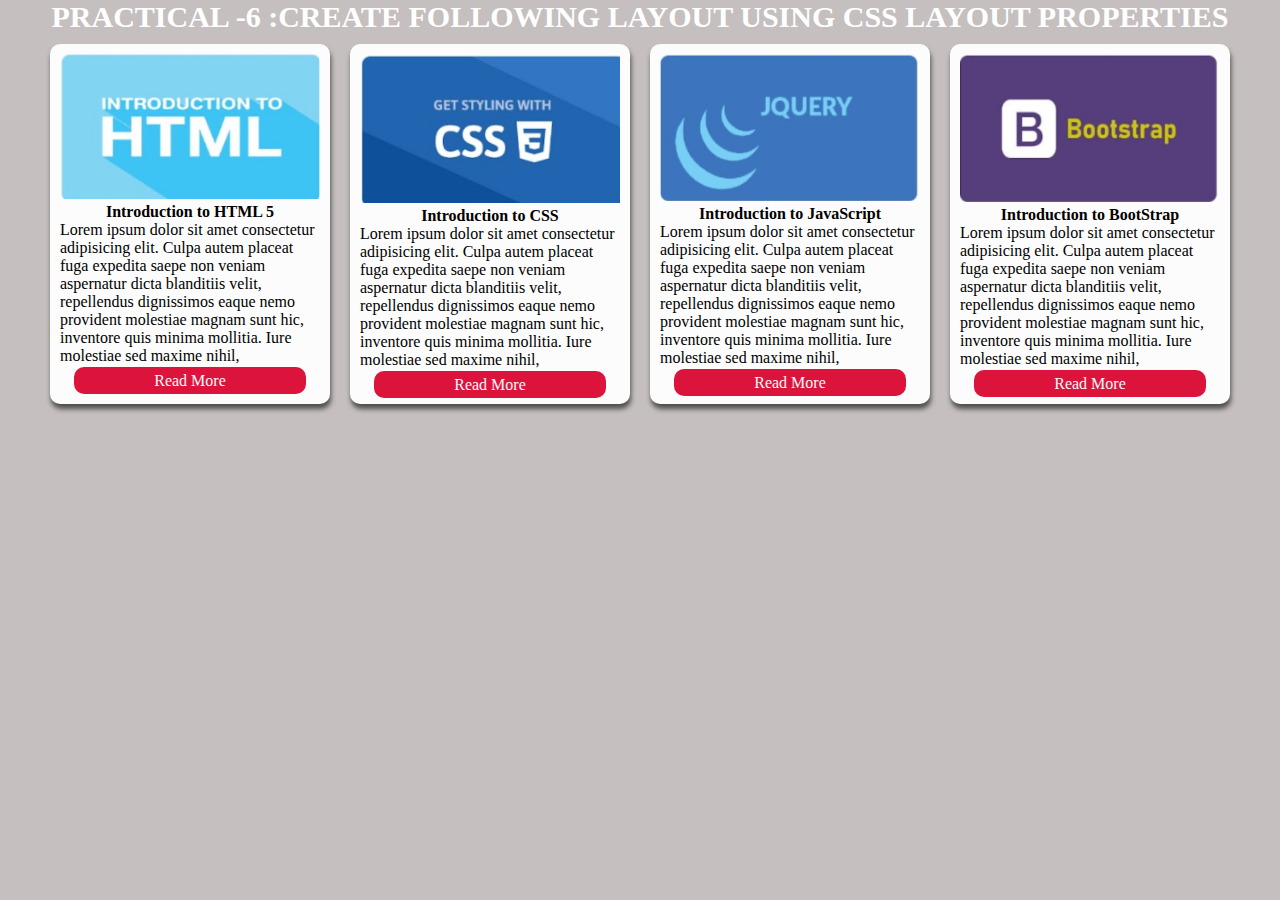
<file: Practicals/Practical-6.html>
<!DOCTYPE html>
<html lang="en">

<head>
    <meta charset="UTF-8" />
    <meta http-equiv="X-UA-Compatible" content="IE=edge" />
    <meta name="viewport" content="width=device-width, initial-scale=1.0" />
    <link rel="stylesheet" href="./CSS/Practical-6.css" />

    <title>Practical-6</title>
</head>

<body >
    <h2>Practical -6 :create following layout using css layout properties</h2>
    <div class="container">
        <div class="box" id="box1">
            <img src="../Images/html.png" alt="" />
            <h4>Introduction to HTML 5</h4>
            <p>
                Lorem ipsum dolor sit amet consectetur adipisicing elit. Culpa autem
                placeat fuga expedita saepe non veniam aspernatur dicta blanditiis
                velit, repellendus dignissimos eaque nemo provident molestiae magnam
                sunt hic, inventore quis minima mollitia. Iure molestiae sed maxime
                nihil, 
            </p>
            <div id="readme"><a href="#">Read More</a></div>
        </div>
        <div class="box" id="box2">
            <img src="../Images/css1.png" alt="" />
            <h4>Introduction to CSS</h4>
            <p>
                Lorem ipsum dolor sit amet consectetur adipisicing elit. Culpa autem
                placeat fuga expedita saepe non veniam aspernatur dicta blanditiis
                velit, repellendus dignissimos eaque nemo provident molestiae magnam
                sunt hic, inventore quis minima mollitia. Iure molestiae sed maxime
                nihil, 
            </p>
            <div id="readme"><a href="#box2">Read More</a></div>

        </div>
        <div class="box" id="box3">
            <img src="../Images/js1.png" alt="" />
            <h4>Introduction to JavaScript</h4>
            <p>
                Lorem ipsum dolor sit amet consectetur adipisicing elit. Culpa autem
                placeat fuga expedita saepe non veniam aspernatur dicta blanditiis
                velit, repellendus dignissimos eaque nemo provident molestiae magnam
                sunt hic, inventore quis minima mollitia. Iure molestiae sed maxime
                nihil,
            </p>
            <div id="readme"><a href="#">Read More</a></div>

        </div>
        <div class="box" id="box4">
            <img src="../Images/bootstrap1.png" alt="" />
            <h4>Introduction to BootStrap</h4>
            <p>
                Lorem ipsum dolor sit amet consectetur adipisicing elit. Culpa autem
                placeat fuga expedita saepe non veniam aspernatur dicta blanditiis
                velit, repellendus dignissimos eaque nemo provident molestiae magnam
                sunt hic, inventore quis minima mollitia. Iure molestiae sed maxime
                nihil,
            </p>
            <div id="readme"><a href="#">Read More</a></div>
        </div>
    </div>
</body>

</html>
</file>
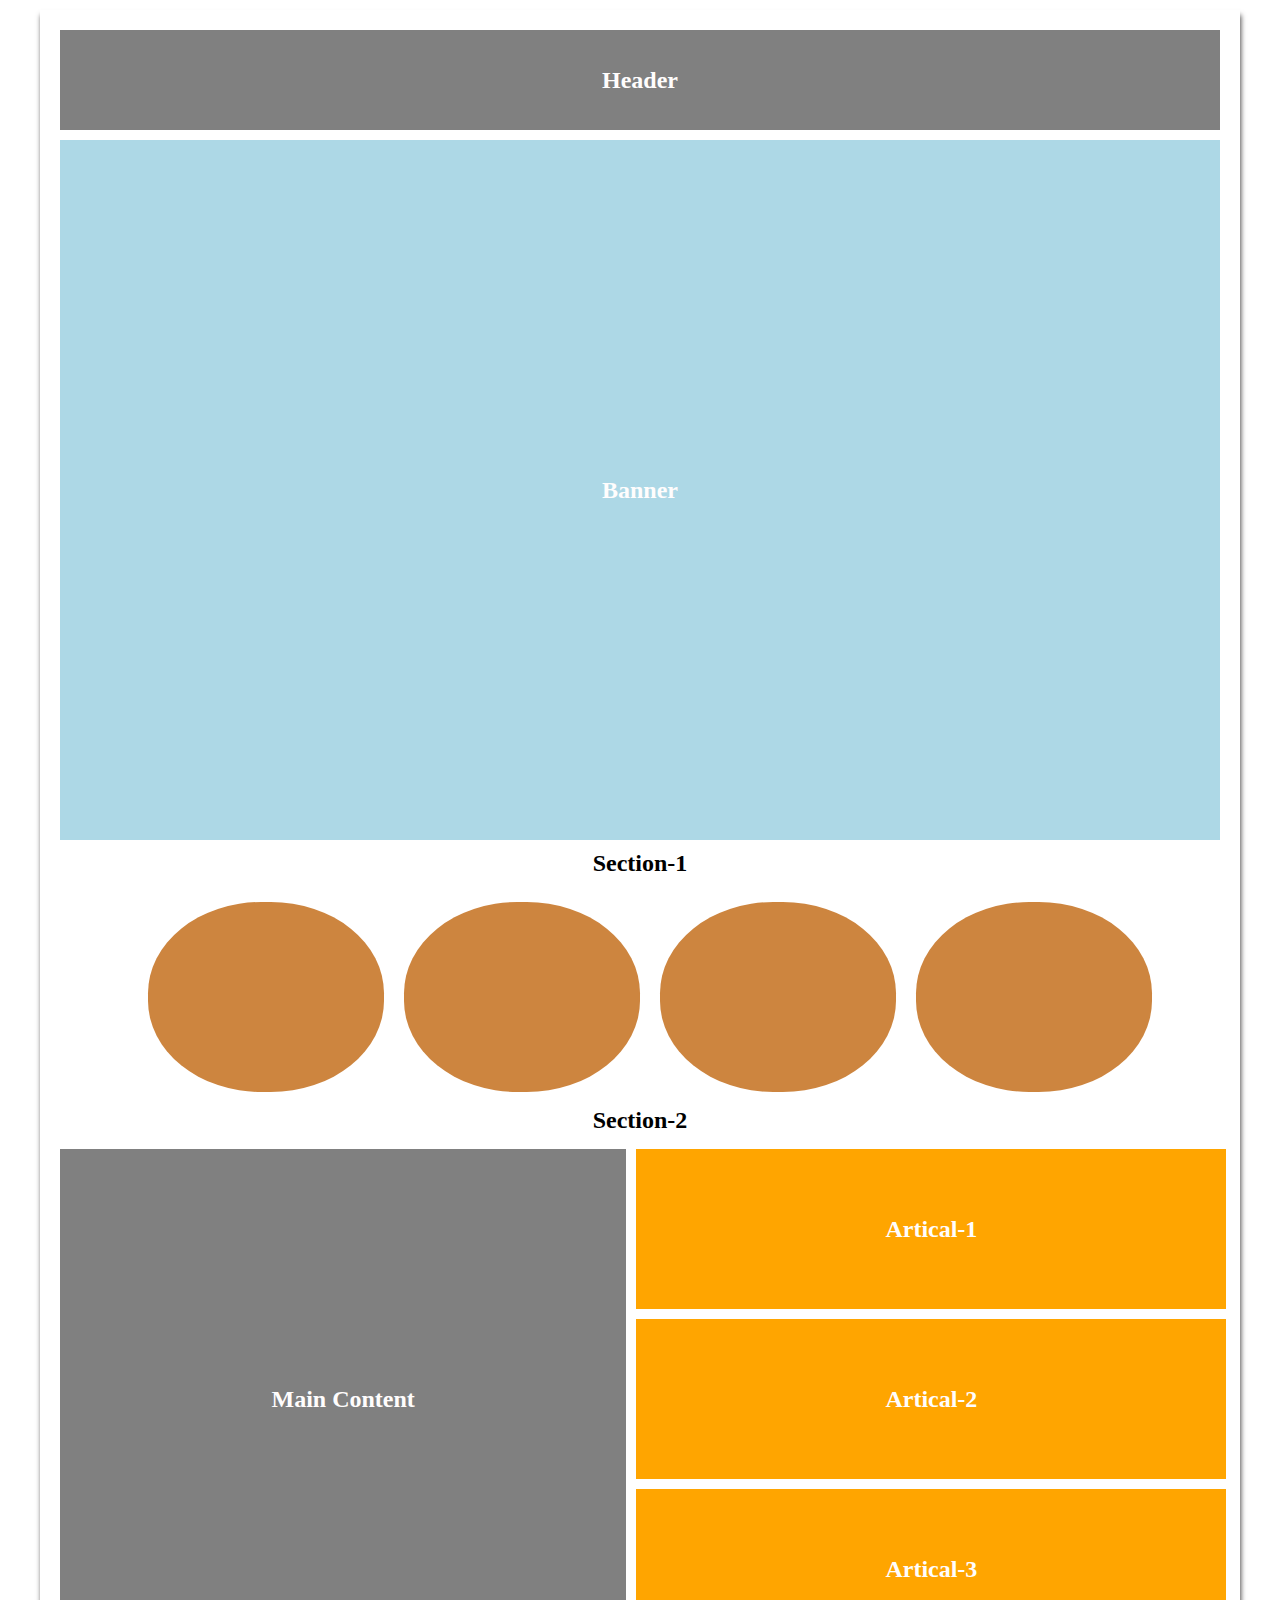
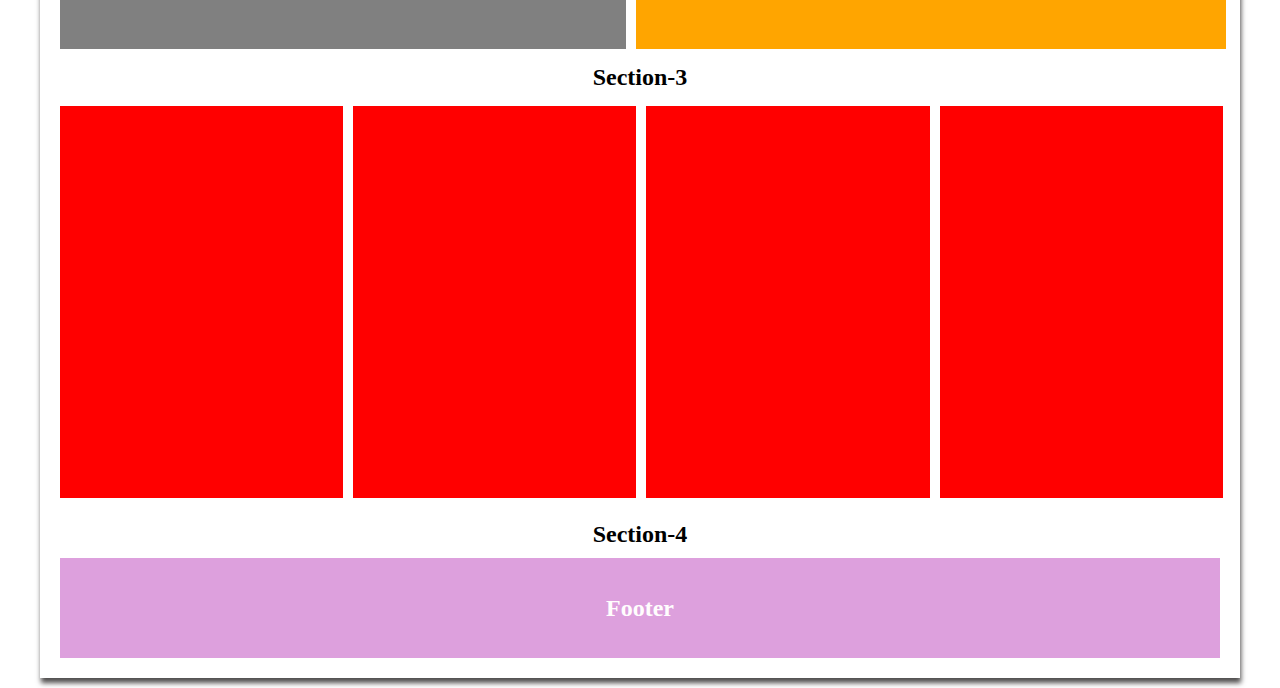
<file: Practicals/Practical-7.html>
<!DOCTYPE html>
<html lang="en">
  <head>
    <meta charset="UTF-8" />
    <meta http-equiv="X-UA-Compatible" content="IE=edge" />
    <meta name="viewport" content="width=device-width, initial-scale=1.0" />
    <title>Practical-7</title>
    <link rel="stylesheet" href="./CSS/Practical-7.css" />
  </head>

  <body>
    <div class="container">
      <div class="header text">
        <h2>Header</h2>
      </div>
      <div class="banner text">
        <h2>Banner</h2>
      </div>
      <div class="text text1">
        <h2>Section-1</h2>
      </div>
      <div class="content2">
        <div class="circle1" id="circle"></div>
        <div class="circle2" id="circle"></div>
        <div class="circle3" id="circle"></div>
        <div class="circle4" id="circle"></div>
      </div>
      <div class="text text1">
        <h2>Section-2</h2>
      </div>
      <div class="content3">
        <div class="left text">
            <h2>Main Content</h2>
        </div>
        <div class="right">
          <div class="box1 box text">
            <h2>Artical-1</h2>
          </div>
          <div class="box2 box text">
            <h2>Artical-2</h2>
          </div>
          <div class="box3 box text">
            <h2>Artical-3</h2>
          </div>
        </div>
      </div>
      <div class="text text1">
        <h2>Section-3</h2>
      </div>
      <div class="content4">
        <div class="box4 box_2"></div>
        <div class="box5 box_2"></div>
        <div class="box6 box_2"></div>
        <div class="box7 box_2"></div>
      </div>
      <div class="text text1">
        <h2>Section-4</h2>
      </div>
      <div class="footer text">
        <h2>Footer</h2>
      </div>
    </div>
  </body>
</html>
</file>
<file: index.css>
table , tr{
    border :1px solid;
    border-collapse: collapse;
}
tr{
    font-family: Arial, Helvetica, sans-serif;
    font-size: 18px;
    width: auto;
    height: 55px;
}

td{
    text-align: center;
    padding: 10px;
    padding-left: 0;
}

#name{
    width: 40%;
    text-align: left;
}
td a{
    text-decoration: none;
    color:darkslategray;
}

th{
    padding: 10px;
    text-align: center;
}
caption{
    font-size: xx-large;
    font-weight: bolder;
    background-color:darkslategray;
    color: white;
    font-family: Arial, Helvetica, sans-serif;
    border-top-left-radius: 5px;
    border-top-right-radius: 5px;
    padding: 5px;
}
span{
    margin-right: 5px;
}

#check{
    color:rgb(12, 143, 12);
}
i:hover{
    color: darkblue;
    font-weight: bolder;
}
</file>
<file: Practicals/CSS/Practical-10.css>
*{margin: 0;padding: 0;box-sizing: border-box;
    font-family:arial;}
    header{
        height: 70px;
        width: 100%;
        background-color: rgb(17, 32, 49);
        color: rgb(250, 245, 245);
        display:flex;
        justify-content: center;
        align-items: center;
        position: fixed;
    }
    header img{
        height: 70px;
        width: 70px;
    }
    main{
        width: 100%;
        padding: 20px;
        float:right;
        transition: 0.9s;
    }
    main img{
        width: 100%;
        max-width: 700px;
        display: block;
        margin:auto;
    
    }
    main p{
        text-align: justify;
    }
    aside{
        width: 20%;
        height: 100%;
        position:fixed;
        top:70px;
        background-color: rgb(17, 32, 49);
        left: -100%;
        transition: 0.9s;
    }
    aside ul{
        list-style: none;
    }
    aside li{
        border-bottom: 2px solid rgb(248, 245, 245);
    }
    aside ul li a{
        display: block;
        text-decoration: none;
        color: white;
        font-size: 20px;
        padding: 15px 25px;
        transition: 0.4s;
    }
    aside ul li a i{
       margin-left: 20px;
    }
    aside ul li a:hover{
        border-left: 5px solid white;
    }
    .social-link{
        margin-top: 200px;
        display: flex;
        justify-content: space-evenly;
        align-items: center;
        font-size:30px ;
        border-bottom: 2px solid rgb(255,255,255,0.1);
        border-top: 2px solid rgb(255,255,255,0.1);
    
        padding: 15px;
    }
    i{
        color: white;
        font-size: 30px;
    }
    .show-btn, .hide-btn{
        font-size: 35px;
        color:white;
        position: fixed;
        top:20px;
        left:50px;
    
    }
    .hide-btn{
        opacity: 0;
    }
    #chk:checked ~ .sidebar{
        left:0;
    }
    #chk:checked ~ .hide-btn{
        opacity:1;
    }
    #chk:checked ~ .show-btn{
        opacity: 0;
    }
    #chk:checked ~ main{
        width: 80%;
    }
    @media(max-width:780px){
        aside{
            width: 100%;
            text-align: center;
        }
        header h1{
            display:none;
        }
    }
</file>
<file: Practicals/CSS/Practical-11.css>
* {
    margin: 0px;
    padding: 0px;
    box-sizing: border-box;
    font-family: Arial, Helvetica, sans-serif;
}

main {
    width: 100%;
    margin: 30px 0px;
    font-size: 50px;
    color:rgb(0, 0, 12);
    text-align: center;
}

footer {
    background-color: #263238;
}

hr {
    opacity: 0.2;
}

.section1 {
    padding: 20px;
    display: flex;
    align-items: center;
}

.section1 h3 {
    color: white;
    font-size: 15px;
    text-transform: uppercase;
    margin-bottom: 15px;
    padding-bottom: 3px;
    border-bottom: solid 2px;
    display: inline-block;
}

.section1::after {
    content: "";
    display: block;
    clear: both;
}

.left {
    float: left;
    width: 40%;
}

.left p {
    color: #9e9e9e;
}

.right {
    width: 60%;
    display: flex;
    justify-content: space-evenly;
    flex-direction: row;
    flex-wrap: wrap;
}

.list {
    list-style: none;
}

.list li {
    margin-top: 5px;
}

.list li a {
    color: #9e9e9e;
    text-decoration: none;
}

.list li a:hover {
    color: pink;
    text-shadow: 2px 2px black;
}

.list li i {
    margin-right: 10px;
}

.section2 {
    display: flex;
    flex-direction: row;
    flex-wrap: wrap;
    justify-content: center;
    align-items: center;
    padding: 20px 20px;
}

.section2 h2 {
    color: #9e9e9e;
    margin-right: 15px;
}

.section2 a {
    display: block;
    width: 150px;
    height: 50px;
    background-color: red;
    color: white;
    text-align: center;
    line-height: 50px;
    border-radius: 20px;
    text-decoration: none;
    text-transform: uppercase;
    margin-top: 10px;
}

.section2 a:hover {
    background-color: blueviolet;
    box-shadow: 5px 5px 5px black;
    color: black;
    font-weight: bolder;
}

.section3 {
    padding: 20px;
    display: flex;
    flex-direction: row;
    flex-wrap: wrap;
    justify-content: center;
    align-items: center;
    height: auto;
}

.section3 a {
    display: block;
    border-radius: 50%;
    background-color: #9e9e9e;
    height: 55px;
    width: 55px;
    margin: 10px;
    text-align: center;
    color: grey;
}

.section3 a i {
    font-size: 30px;
    line-height: 55px;
}

.section3 a:hover:nth-child(1) {
    background-color: #3b5998;
    color: white;
    box-shadow: 5px 5px 5px black;
}

.section3 a:hover:nth-child(2) {
    background-color: #dd4b39;
    color: white;
    box-shadow: 5px 5px 5px black;
}

.section3 a:hover:nth-child(3) {
    background-color: #007bb6;
    color: white;
    box-shadow: 5px 5px 5px black;
}

.section3 a:hover:nth-child(4) {
    background-color: black;
    color: white;
    box-shadow: 5px 5px 5px black;
}

.section3 a:hover:nth-child(5) {
    background-color: #00aced;
    color: white;
    box-shadow: 5px 5px 5px black;
}

.section4 {
    height: 50px;
    display: flex;
    justify-content: center;
    align-items: center;
    color: white;
    font-size: larger;
}

.section4 i {
    margin-right: 10px;
}

.section4 p {
    position: relative;
}

.section4 p::after {
    content: "";
    display: block;
    position: absolute;
    right: 0px;
    bottom: -5px;
    width: 0px;
    height: 3px;
    background-color: crimson;
    transition: all .3s;
}

.section4 p:hover::after {
    width: 100%;
}

@media(max-width:750px) {
    .section1 {
        flex-direction: column;
    }
    .left {
        width: 100%;
        margin-bottom: 20px;
    }
    .right {
        width: 100%;
    }
}

@media(max-width:420px) {
    body {
        min-width: 260px;
    }
    .right {
        flex-direction: column;
    }
    .right .list {
        width: 100%;
        text-align: center;
        padding-top: 15px;
        margin-top: 15px;
        border-top: 2px solid rgba(238, 238, 238, 0.3);
    }
}
</file>
<file: Practicals/CSS/Practical-12.css>
table , tr{
    border :1px solid;
    border-collapse: collapse;
    
}
tr{
    font-family: Arial, Helvetica, sans-serif;
    font-size: 18px;
    width: 50%;
    height: 55px;
}

td{
    text-align: center;
    padding: 10px;
    padding-left: 0;
}

#name{
    width: 40%;
    text-align: left;
}
td a{
    text-decoration: none;
    color:darkslategray;
}

th{
    padding: 10px;
    text-align: center;
}
caption{
    font-size: xx-large;
    font-weight: bolder;
    background-color:darkslategray;
    color: white;
    font-family: Arial, Helvetica, sans-serif;
    border-top-left-radius: 5px;
    border-top-right-radius: 5px;
    padding: 5px;
}
span{
    margin-right: 5px;
}

#check{
    color:rgb(12, 143, 12);
}
i:hover{
    color: darkblue;
    font-weight: bolder;
}
</file>
<file: Practicals/CSS/Practical-13.css>
table {
    background-color: whitesmoke;
    width: 50%;
}

tr{
    font-family: Arial, Helvetica, sans-serif;
    font-size: 18px;
    background-color: rgb(224, 238, 211);
    height: 55px;
}

td{
    text-align: center;
    padding: 10px;
    padding-left: 0;
}

td a{
    text-decoration: none;
    color:darkslategray;
}

th{
    padding: 30px 10px;
    text-align: center;
    color: blueviolet;
    font-size: 40px;
    margin-top: 30px;
    margin-bottom: 30px;
}
caption{
    font-size: xx-large;
    font-weight: bolder;
    background-color:rgb(245, 250, 250);
    color: black;
    font-family: Arial, Helvetica, sans-serif;
    border-top-left-radius: 5px;
    border-top-right-radius: 5px;
    padding: 5px;
}

.c1
{
    background-image: linear-gradient(to right, #d5e4bc,white);
}
.c2
{
    background-image: linear-gradient(to right, #c1dcb7,#fff);
}
.c3
{
    background-image: linear-gradient(to right, #bad6c8,white);
}
.c4
{
    background-image: linear-gradient(to right, rgba(187,211,220,255),rgb(240, 240, 240));
}
body{
    background-color: grey;
    display: flex;
    justify-content: center;
    align-items: center;
    height: 100vh;
}
.me td
{
    color: green;
    font-size: 1.3rem;
}
button
{
    font-size:  1.3rem;
    padding: 1rem 3rem;
    border-radius: 10px;
    background-color: #64548f;
}
button:hover{
    background-color: rgb(66, 66, 209);    
}
</file>
<file: Practicals/CSS/Practical-14.css>
* {
    padding: 0;
    margin: 0;
    box-sizing: border-box;   
}
.container
{
    display: flex;
    flex-direction: column;
    background-color: grey;
    justify-content: flex-start;
    align-items: center;
    height: 100vh;
    
}

h1
{
    margin-top: 3vh;
    font-size: 3rem;
    color: white;
}
.count
{
    display: flex;
    flex-direction: row;
    padding-left: 10px;
    padding: 20px;

}

#sub
{
    background-color: yellow;
    width: 3rem ;
    height: 3rem;
    font-size: 2rem;
}

p
{
    margin-left: 90px;
    margin-right: 90px;    
    display: flex;
    justify-content: center;
    align-items: center;
    font-size: 2rem;
}

#add
{
    background-color: yellow;
    width: 3rem;
    height: 3rem;
    font-size: 2rem;
}
</file>
<file: Practicals/CSS/Practical-6.css>
* {
    margin: 0;
    padding: 0;
    box-sizing: border-box;
  }
  body {
    background-color: rgb(197, 191, 191);
  }
  h2 {
    text-transform: uppercase;
    text-align: center;
    color: rgb(255, 255, 255);
    font-size: 30px;
  }
  h4{
    text-align: center;
  }
  .container {
    display: inline-flex;
    margin-left: 40px;
  }
  .box {
    width: 280px;
    height: 360px;
    margin: 10px;
    padding: 10px;
    border-radius: 10px;
    background-color: rgb(252, 252, 252);
    box-shadow: 1px 5px 5px rgb(80, 78, 78);
  }
  .box img {
    width: 100%;
  }
  
  .box p {
    overflow: hidden;
  }
  
  #readme {
    text-align: center;
    margin: 7px;
  }
  a {
    text-decoration: none;
    padding: 5px 80px;
    background-color: crimson;
    border-radius: 10px;
    color: rgb(253, 250, 250);
  }
  a:hover{
      background-color: rgb(78, 78, 212);
  }
</file>
<file: Practicals/CSS/Practical-7.css>
*{
    margin:0;
    padding: 0;
    box-sizing: border-box;
}
.container{
    box-shadow: 1px 5px 5px rgb(80, 78, 78);
    width: 1200px;
    margin: 10px auto;
    padding: 10px;
}

.header{
    height: 100px;
    background-color: gray;
    margin:10px;
}
.banner{
    background-color: lightblue;
    height: 700px;
    margin:10px;
}
.content2{
    width: 100%;
    height: 200px;
    display: inline-flex;
    margin:10px;
    justify-content: center;
}
#circle{
    background-color: peru;
    height: 95%;
    width: 20%;
    margin:10px;
    border-radius: 48%;
}
.content3{
    height: 500px;
    display: inline-flex;
    width: 100%;
    margin:10px;
}
.left{
    background-color: grey;
    width: 48%;
    height: 100%;
}
.right{
    width: 50%;
    height: 100%;
}
.box{
    height: 160px;
    margin-left: 10px;
    margin-bottom: 10px;
    width:100%;
    background-color: orange;

}
.content4{
    width: 100%;
    height:400px;
    display: inline-flex;
    margin:10px;
}
.box_2{
    background-color: red;
    width:24%;
    height: 98%;
    margin-right: 10px;
}

.footer{
    height: 100px;
    background-color: plum;
    margin:10px;

}
.text{
    display: flex;
    align-items: center;
    justify-content: center;
    color: rgb(255, 253, 253);
}
.text1{
    color: #000;
    margin: 5px;
}
</file>
